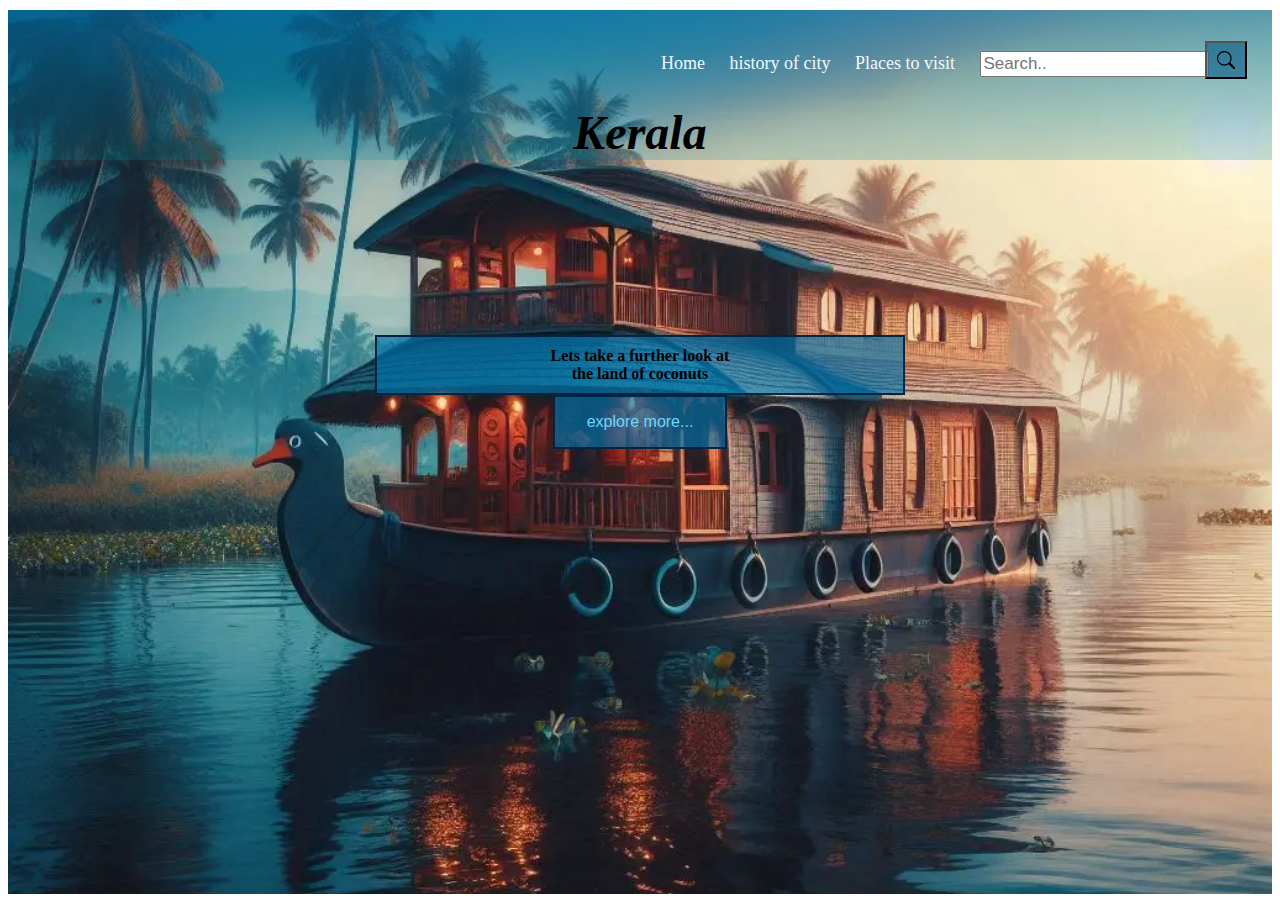
<file: index.html>
<DOCTYPE! html>
  <html>
    <head>
        <title>Kerala (Cover page)</title> 
        <link rel="stylesheet" href="main_page_style.css" type="text/css" />
    </head>
    <body>
      <!--The header class is mainly for the background image in the css file -->
        <section class = "header">
            <!-- The overlay class is for a banner  --> 
            <div class="overlay"> </div>
            <div class="content">
            <nav>
                <!--The naviagtionn, includes the history and visit page, as well as a search bar-->
                <ul>
                    <!--The pages are all connected -->
                    <li> <a href = "/Sub-pages/home.html"> Home </a> </li>
                    <li> <a href="/Sub-pages/history.html" >history of city </a> </li>
                    <li> <a href="/Sub-pages/visit.html"> Places to visit </a> </li>

                    <!-- The search bar-->
                    <li> <input type="text" placeholder="Search..">

                    <!--Copied from bootstrap, is an Search icon (maginifying glass) -->
                        <button class = "b1"> <svg xmlns="http://www.w3.org/2000/svg" width="18" height="18" fill="currentColor" class="bi bi-search" viewBox="0 0 16 16">
                        <path d="M11.742 10.344a6.5 6.5 0 1 0-1.397 1.398h-.001q.044.06.098.115l3.85 3.85a1 1 0 0 0 1.415-1.414l-3.85-3.85a1 1 0 0 0-.115-.1zM12 6.5a5.5 5.5 0 1 1-11 0 5.5 5.5 0 0 1 11 0"/></svg> 
                        </button> 
                    </li>

                </ul> 
                <h1>Kerala</h1>
            </nav>
            <body >
              <div class="explore">
                <div class= "intro"> 
                  Lets take a further look at <br> the land of coconuts 
                </div>
                <a href= "Sub-pages/home.html"><button class= "b2"> explore more... </button> </a>
              </div>
            </body>
            </div>
        </section>
    </body>
  </html>
</file>
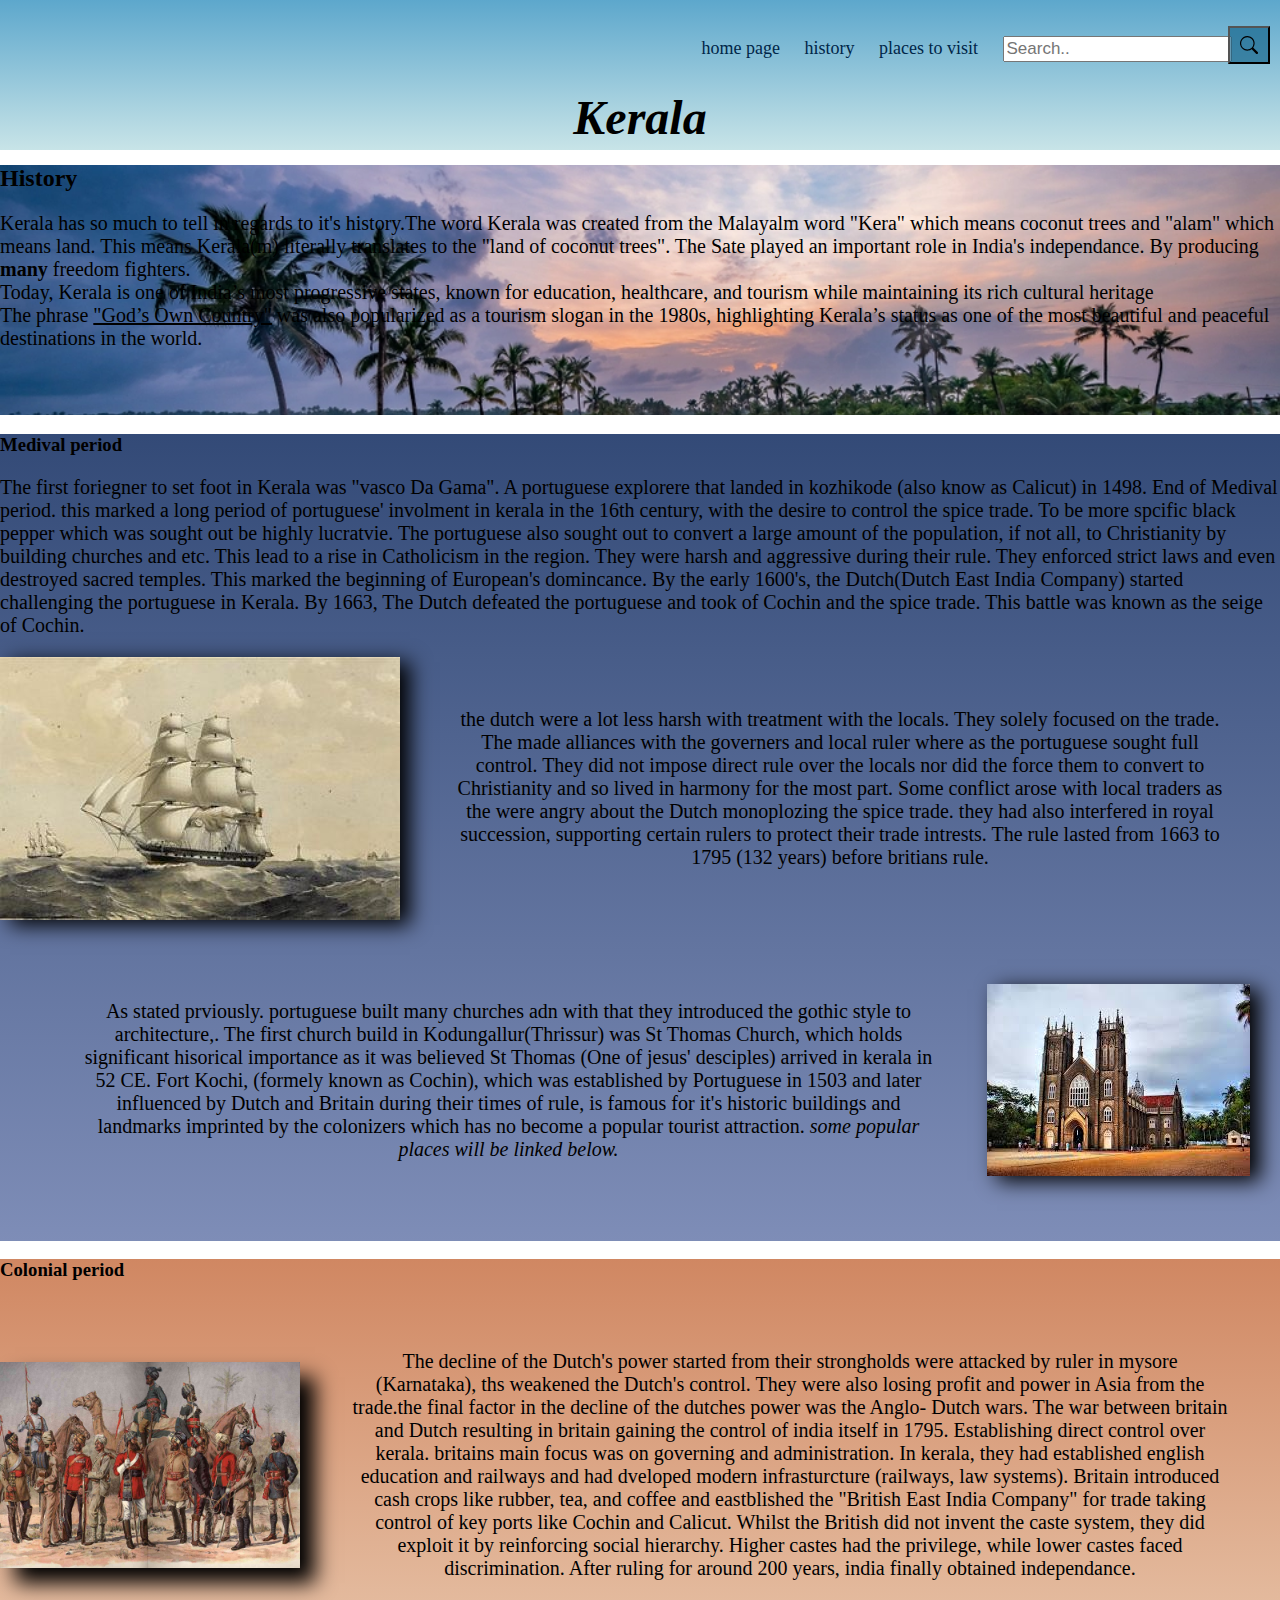
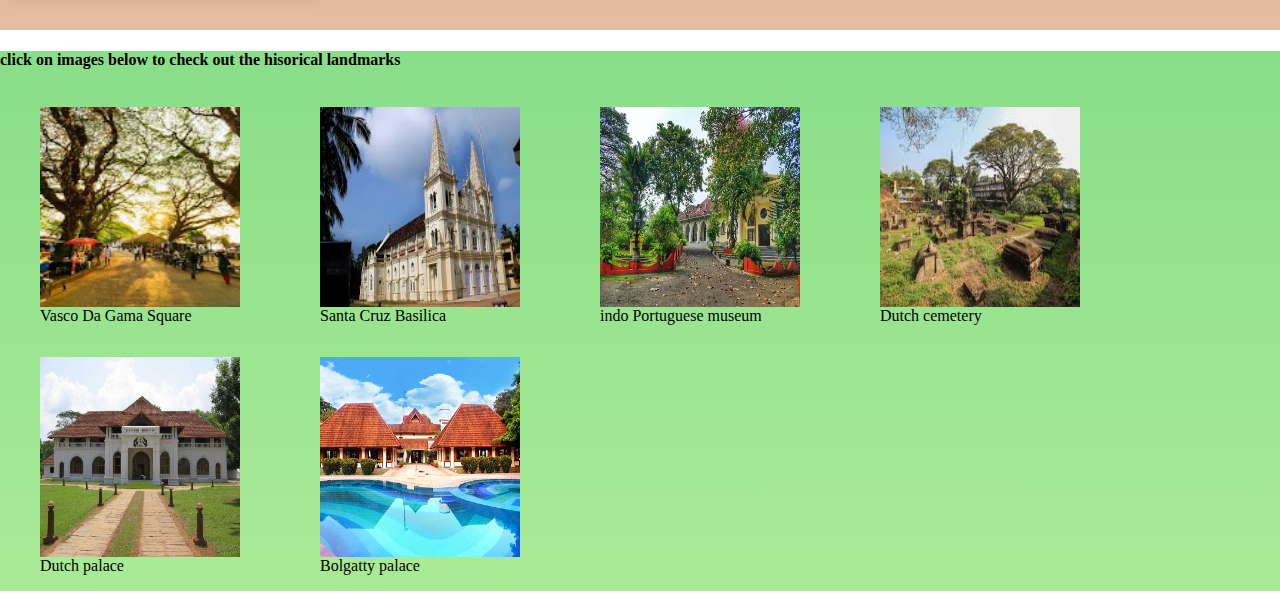
<file: Sub-pages/history.html>
<DOCTYPE! html>
  <html>
    <head>
        <!--The head linking this page to its stylesheet -->
        <meta name="viewport" content="width=device-width, initial-scale=1.0">
        <link rel="stylesheet" href="history.css" type="text/css" />
        <title>Kerala (history page)</title>
    </head>

    <body>
    <!--The header class, for the background on top of the page-->
      <div class="overlay"> </div>
      <div class="content">
        <!--The naviagtionn system for all pages -->
      <nav>
        <ul>
          <li><a href="home.html"> home page </a></li>
          <li><a href="history.html"> history </a></li>
          <li><a href="visit.html"> places to visit  </a></li>
          <li> <input type="text" placeholder="Search..">
            <button class = "b1"> <svg xmlns="http://www.w3.org/2000/svg" width="18" height="18" fill="currentColor" class="bi bi-search" viewBox="0 0 16 16">
              <path d="M11.742 10.344a6.5 6.5 0 1 0-1.397 1.398h-.001q.044.06.098.115l3.85 3.85a1 1 0 0 0 1.415-1.414l-3.85-3.85a1 1 0 0 0-.115-.1zM12 6.5a5.5 5.5 0 1 1-11 0 5.5 5.5 0 0 1 11 0"/></svg>
            </button>
           </li>
        </ul>
      <h1>Kerala</h1>
      </nav> 
      </div> 

      <body>
        <div class = "overlay2">
  
        <h2> History </h2>
        <p>Kerala has so much to tell in regards to it's history.The word Kerala  was created from the Malayalm word "Kera" which means coconut trees and "alam" which means land.
        This means Kerala(m) literally translates to the "land of coconut trees". The Sate played an important role in India's independance.
        By producing <b>many</b>  freedom fighters. <br> Today, Kerala is one of India’s most progressive states, known for education, healthcare, and tourism while maintaining its rich cultural heritage
        <br> The phrase <u>"God’s Own Country"</u> was also popularized as a tourism slogan in the 1980s, highlighting Kerala’s status as one of the most beautiful and peaceful destinations in the world.
        </p>
        </div>
      </body>
      <body>
        <div class="overlay3">
        <h3>Medival period</h3>
        
        <p>The first foriegner to set foot in Kerala was "vasco Da Gama". A portuguese explorere that landed in kozhikode (also know as Calicut) in 1498. End of Medival period.
          this marked a long period of portuguese' involment in kerala in the 16th century, with the desire to control the spice trade. To be more spcific black pepper
          which was sought out be highly lucratvie. The portuguese also sought out to convert a large amount of the population, if not all,
          to Christianity by building churches and etc. This lead to a rise in Catholicism in the region. They were harsh and aggressive during their rule. They enforced strict laws and even destroyed
          sacred temples. This marked the beginning of European's domincance. By the early 1600's, the Dutch(Dutch East India Company)
          started challenging the portuguese in Kerala. By 1663, The Dutch defeated the portuguese and took of Cochin and the spice trade.  This battle was known as the seige of Cochin. 
        </p>
        <div class = "medival-text1">
        <img src = "/historypage_images/spice_trade.jpg">

        <p class= "text1">the dutch were a lot less harsh with treatment with the locals. They solely focused on the trade. The made alliances with the governers and local ruler where as the portuguese
          sought full control. They did not impose direct rule over the locals nor did the force them to convert to Christianity and so lived in harmony for the most part. Some conflict arose with
          local traders as the were angry about the Dutch monoplozing the spice trade. they had also interfered in royal succession, supporting certain rulers to protect their trade intrests.
          The rule lasted from 1663 to 1795 (132 years) before britians rule.
        </p>
        </div>

        <div class="medival-text2">
        <p class= "text2">As stated prviously. portuguese built many churches adn with that they introduced the gothic style to architecture,. The first church build in Kodungallur(Thrissur) was 
          St Thomas Church, which holds significant hisorical importance as it was believed St Thomas (One of jesus' desciples) arrived in kerala in 52 CE. Fort Kochi, (formely known as Cochin),
          which was established by Portuguese in 1503 and later influenced by Dutch and Britain during their times of rule, is famous for it's historic buildings and landmarks imprinted by the colonizers which
          has no become a popular tourist attraction. <i>some popular places will be linked below.</i>  </p>

        <img src= "/historypage_images/gothic_church.jfif">
        </div>

        </div>
        <div class="overlay4">
        <h3>Colonial period</h3>
        <div class= "colonial-period">
        <img src= "/historypage_images/british_india.jpg" style= "width: 300px; ">  
        <p class = "text3">The decline of the Dutch's power started from their strongholds were attacked by ruler in mysore (Karnataka), ths weakened the Dutch's control. They were also
          losing profit and power in Asia from the trade.the final factor in the decline of the dutches power was the Anglo- Dutch wars. The war between britain and Dutch resulting in
          britain gaining the control of india itself in 1795. Establishing direct control over kerala. britains main focus was on governing and administration. In kerala, they had established english
          education and railways and had dveloped modern infrasturcture (railways, law systems). Britain introduced cash crops like rubber, tea, and coffee and eastblished the "British East India Company"
          for trade taking control of key ports like Cochin and Calicut. Whilst the British did not invent the caste system, they did exploit it by reinforcing social hierarchy. Higher castes had the
          privilege, while lower castes faced discrimination. After ruling for around 200 years, india finally obtained independance.        
        </p>
        </div>
        </div>
      </body>
      <body>
        <!--The part,is links to all the historical places.-->
      <div class= "overlay5">
        <h4>click on images below to check out the hisorical landmarks</h4>
        <div class="historical_places">
          <figure>
          <a class= "pages" href="https://g.co/kgs/6gFDZxL"><img src = "/historypage_images/VascoDaGama_square.jpg" style="width:200px; height:200px;"></a>
          <figcaption> Vasco Da Gama Square </figcaption> 
          </figure>

          <figure>
          <a class= "pages" href="https://g.co/kgs/Z8HZh94"><img src="/historypage_images/Santa_cruz_basilica.jfif" style = "width:200px; height:200px;"></a>
          <figcaption>Santa Cruz Basilica</figcaption>
          </figure>

          <figure>
          <a class= "pages"  href="https://shop.museumsofindia.org/index.php/node/222"><img src= "/historypage_images/indo_portuguese_museum.jpg" style="width:200px; height:200px;"></a>
          <figcaption>indo Portuguese museum</figcaption>
          </figure>

          <figure>
          <a class= "pages" href="https://www.keralatourism.org/destination/dutch-cemetery-fort-kochi/177/"><img src="/historypage_images/dutch_cemetery.jfif" style = "width:200px; height:200px;"></a>
          <figcaption>Dutch cemetery</figcaption>
          </figure>

          <figure>
          <a class= "pages" href="https://g.co/kgs/3KK1W4s"><img src="/historypage_images/dutch_palace.jpg" style="width:200px; height:200px;"></a>
          <figcaption>Dutch palace</figcaption>
          </figure>

         <figure>
          <a class= "pages" href="https://g.co/kgs/BwJ9zLY"><img src="/historypage_images/bolgatty_palace.jpg" style= "width:200px; height:200px;"></a>
          <figcaption>Bolgatty palace</figcaption>
          </figure>
        </div>
      </div>  
      </body>
    </body>
 
 
    
  </html>

<br>
</file>
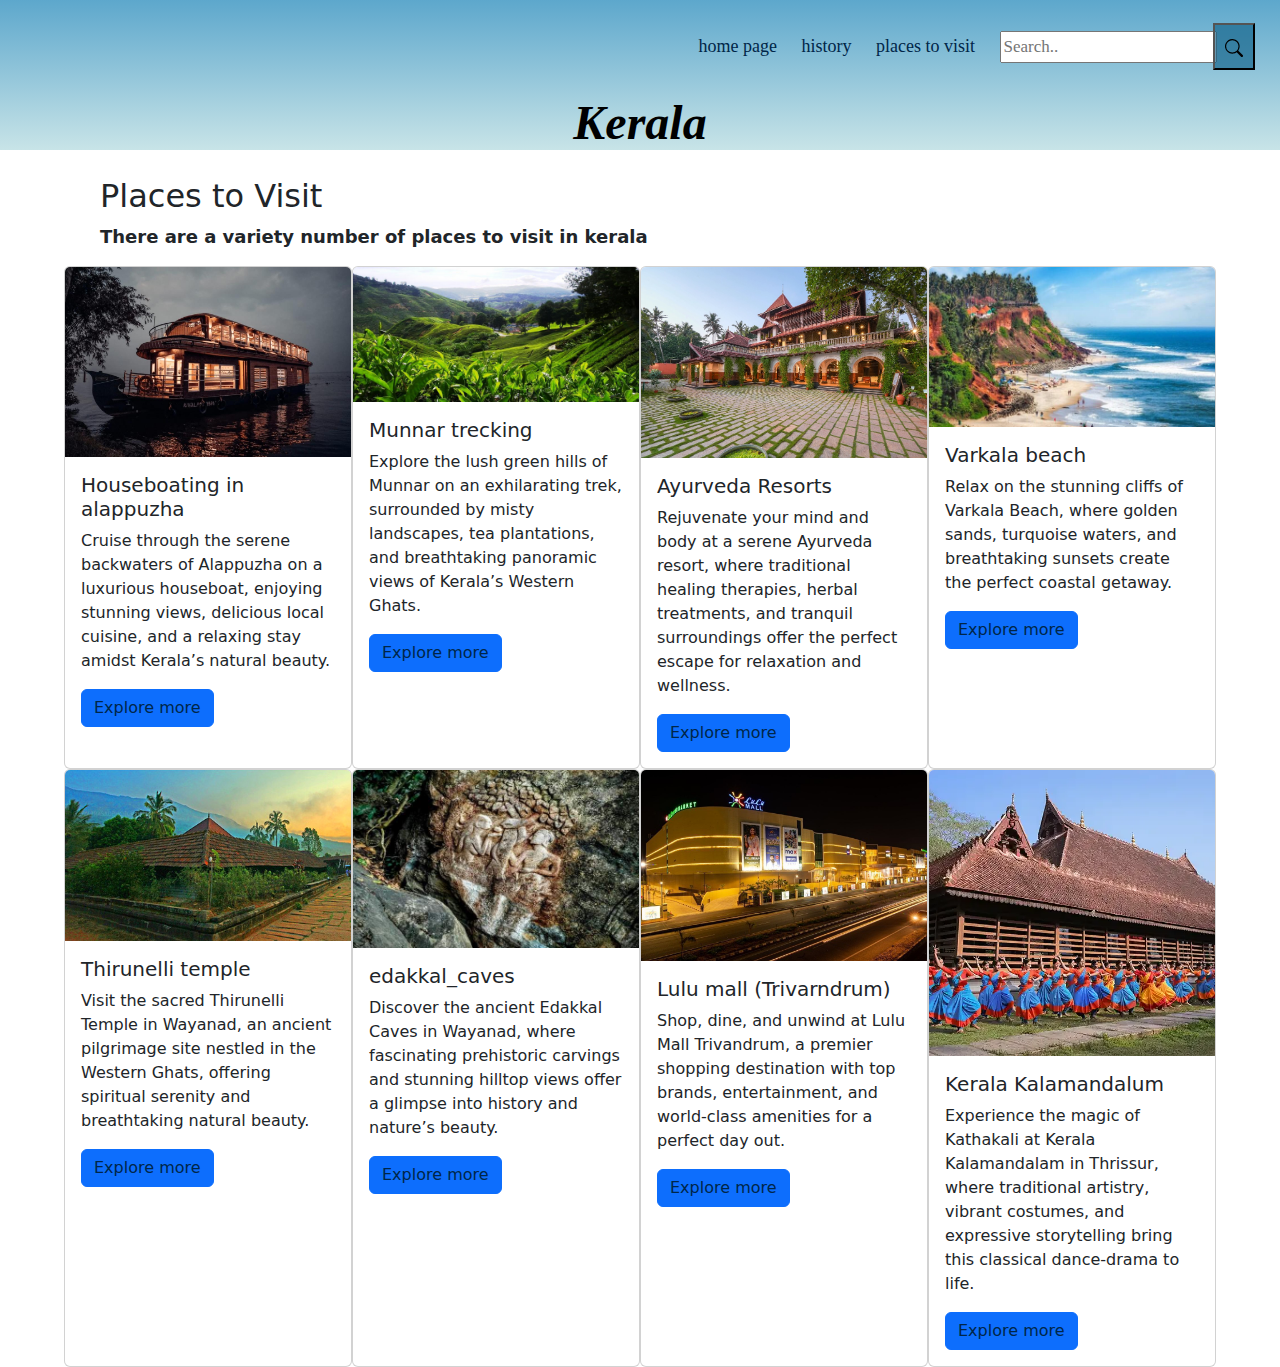
<file: Sub-pages/visit.html>
<!DOCTYPE html>
  <html>
    <head> 
        <meta name="viewport" content="width=device-width, initial-scale=1.0">
        <link href="https://cdn.jsdelivr.net/npm/bootstrap@5.3.0/dist/css/bootstrap.min.css" rel="stylesheet">   
        <link rel="stylesheet" href="visit.css" type="text/css" />
        <title>Kerala (visit page)</title>
    </head>

    <body>
        <!--The navigation -->
        <div class="overlay"> </div>
        <div class="content">
        <nav>
            <ul>
            <li><a href="home.html"> home page </a></li>
            <li><a href="history.html"> history </a></li>
            <li><a href="visit.html"> places to visit  </a></li>
            <li> <input type="text" placeholder="Search..">
                <button class = "b1"> <svg xmlns="http://www.w3.org/2000/svg" width="18" height="18" fill="currentColor" class="bi bi-search" viewBox="0 0 16 16">
                <path d="M11.742 10.344a6.5 6.5 0 1 0-1.397 1.398h-.001q.044.06.098.115l3.85 3.85a1 1 0 0 0 1.415-1.414l-3.85-3.85a1 1 0 0 0-.115-.1zM12 6.5a5.5 5.5 0 1 1-11 0 5.5 5.5 0 0 1 11 0"/></svg>
                </button>
            </li>
            </ul>
            <h1>Kerala</h1>
        </nav> 
        </div>                        
    <body class="text">
        <h2>Places to Visit</h2>
        <p class = "minitext">There are a variety number of places to visit in kerala</p>
    </body>  
      <body>
        <!-- the places are all the cards together-->
        <div class="places">
            <!--The card is for each places individually-->
        <div class="card" style="width: 18rem;">
            <img src="/visitpage_images/allepy_houseboat.jpg" class="card-img-top" alt="...">
            <div class="card-body">
                <h5 class="card-title">Houseboating in alappuzha</h5>
                <p class="card-text">Cruise through the serene backwaters of Alappuzha on a luxurious houseboat, enjoying stunning views, delicious local cuisine, and a relaxing stay amidst Kerala’s natural beauty.</p>
                <a href="https://alleppeyhouseboat.in/" class="btn btn-primary">Explore more</a>
            </div>
        </div>
        <div class="card" style="width: 18rem;">
            <img src="/visitpage_images/munnar_trecking.jpg" class="card-img-top" alt="...">
            <div class="card-body">
                <h5 class="card-title">Munnar trecking</h5>
                <p class="card-text">Explore the lush green hills of Munnar on an exhilarating trek, surrounded by misty landscapes, tea plantations, and breathtaking panoramic views of Kerala’s Western Ghats.</p>
                <a href="https://munnarhillstrekking.com/" class="btn btn-primary">Explore more</a>
            </div>
        </div>
        <div class="card" style="width: 18rem;">
            <img src="/visitpage_images/ayruveda_resort.jpg" class="card-img-top" alt="...">
            <div class="card-body">
                <h5 class="card-title">Ayurveda Resorts</h5>
                <p class="card-text">Rejuvenate your mind and body at a serene Ayurveda resort, where traditional healing therapies, herbal treatments, and tranquil surroundings offer the perfect escape for relaxation and wellness.</p>
                <a href="https://www.somatheeram.in/" class="btn btn-primary">Explore more</a>
            </div>
        </div>
        <div class="card" style="width: 18rem;">
            <img src="/visitpage_images/varkala_beach.jpg" class="card-img-top" alt="...">
            <div class="card-body">
                <h5 class="card-title">Varkala beach</h5>
                <p class="card-text">Relax on the stunning cliffs of Varkala Beach, where golden sands, turquoise waters, and breathtaking sunsets create the perfect coastal getaway.</p>
                <a href="https://www.google.com/maps/place/Varkala+Beach/@8.7347976,76.7008245,17z/data=!3m1!4b1!4m6!3m5!1s0x3b05ef1c356e35d9:0x529a20f7e0453699!8m2!3d8.7355515!4d76.7031667!16s%2Fm%2F0bb_279?entry=ttu&g_ep=EgoyMDI1MDMwOC4wIKXMDSoASAFQAw%3D%3D" class="btn btn-primary">Explore more</a>
            </div>
        </div>
        <div class="card" style="width: 18rem;">
            <img src="/visitpage_images/thirunelli_temple.jpg" class="card-img-top" alt="...">
            <div class="card-body">
                <h5 class="card-title">Thirunelli temple</h5>
                <p class="card-text">Visit the sacred Thirunelli Temple in Wayanad, an ancient pilgrimage site nestled in the Western Ghats, offering spiritual serenity and breathtaking natural beauty.</p>
                <a href="images/thirunelli_temple.jpg" class="btn btn-primary">Explore more</a>
            </div>
        </div>
        <div class="card" style="width: 18rem;">
            <img src="/visitpage_images/edakkal_caves.jpg" class="card-img-top" alt="...">
            <div class="card-body">
                <h5 class="card-title">edakkal_caves</h5>
                <p class="card-text">Discover the ancient Edakkal Caves in Wayanad, where fascinating prehistoric carvings and stunning hilltop views offer a glimpse into history and nature’s beauty.</p>
                <a href="https://www.wayanad.com/pages/edakkal-caves-wayanad" class="btn btn-primary">Explore more</a>
            </div>
        </div>
        <div class="card" style="width: 18rem;">
            <img src="/visitpage_images/lulu_mall.jpg" class="card-img-top" alt="...">
            <div class="card-body">
                <h5 class="card-title">Lulu mall (Trivarndrum)</h5>
                <p class="card-text">Shop, dine, and unwind at Lulu Mall Trivandrum, a premier shopping destination with top brands, entertainment, and world-class amenities for a perfect day out.</p>
                <a href="https://www.thiruvananthapuram.lulumall.in/" class="btn btn-primary">Explore more</a>
            </div>
        </div> 
        <div class="card" style="width: 18rem;">
            <img src="/visitpage_images/kerala_kalamandalum.webp" class="card-img-top" alt="...">
            <div class="card-body">
                <h5 class="card-title">Kerala Kalamandalum</h5>
                <p class="card-text">Experience the magic of Kathakali at Kerala Kalamandalam in Thrissur, where traditional artistry, vibrant costumes, and expressive storytelling bring this classical dance-drama to life.</p>
                <a href="https://kalamandalam.ac.in/" class="btn btn-primary">Explore more</a>
            </div>
        </div>
        </div>  
      </body>
    </body>
 
  </html>
</file>
<file: main_page_style.css>
.header{
    min-height: 100%;
    width: 100%;
    background-image:url(images/houseboat.webp);
    background-position:center top -320px;
    background-size:cover;
    position: relative;
    border:10px, black;

}

.overlay{
    position: absolute;
    top: 0;
    left: 0;
    right: 0;
    height: 150px;
background-image: linear-gradient(rgba(0, 117, 175, 0.637),rgba(4, 131, 148, 0.219) );
    border:rgba(89, 85, 85, 0.637);
    z-index: 1;

}

.content {
    position: relative;
    z-index: 2;


}

h1{
    font-size: 48px;
    font-style: italic;
    font-family: Georgia;
    color: rgb(0, 0, 0);
    font-weight: bold;
    text-align: center;
    margin: 10px;
}

nav {
    padding: 5px ;
    margin: 10px;
    text-align: right;
    font-size: 18px;
    font-family:Verdana ;

}

a:link {

    text-decoration: none;
    color: aliceblue;
}

a:visited {
    color: rgb(255, 255, 255);
}

a:hover {
color: rgb(0, 119, 134);

}   

a:active {
    color: rgb(11, 240, 221);
} 

nav ul li {
    flex: 1;
    list-style: none;
    display: inline-block;
    padding: 8px 10px;
    position: relative;
    clear: ;

}

nav input[type=text] {
  font-size: 17px;
}



.b1{
    margin-left:-8px;
    padding: 8px 10px;
background-color: rgba(14, 94, 134, 0.637);

}

.explore{
    text-align: center;
    padding-top: 150px;

}

.intro {
    border: 2px solid rgb(2, 36, 67);
    width: 40%;
    margin: auto;
    text-align: center;
    font-weight: bolder;
    padding: 10px;
    background-color: rgb(0, 117, 175, 0.637);

}

.b2{
    border: none;
    background-color: rgba(0, 117, 175, 0.637);
    color: rgb(107, 216, 255);
    padding: 16px 32px;
    text-align: center;
    text-decoration: none;
    font-size: 16px;
    border: 2px solid rgb(2, 36, 67);
}

.b2:hover {
    background-color: rgba(139, 42, 25, 0.647);
    color: rgb(214, 113, 30);
    border:2px solid rgba(48, 0, 0, 0.791);
}
</file>
<file: Sub-pages/history.css>
.overlay{
    position: absolute;
    top: 0;
    left: 0;
    right: 0;
    height: 150px;
    width: 100%;
    background-image: linear-gradient(rgba(0, 117, 175, 0.637),rgba(4, 131, 148, 0.219) );
    border:rgba(89, 85, 85, 0.637);
    z-index: 1;

}

.content {
    position: relative;
    z-index: 2;


}

h1{
    font-size: 48px;
    font-style: italic;
    font-family: Georgia;
    color: rgb(0, 0, 0);
    font-weight: bold;
    text-align: center;
    margin: 10px;
}

nav {
    text-align: right;
    font-size: 18px;
    font-family:Verdana ;

}

a:link {

    text-decoration: none;
    color: rgb(0, 38, 72);
}

a:visited {
    color: rgb(255, 255, 255);
}

a:hover {
color: rgb(0, 119, 134);

}   

a:active {
    color: rgb(11, 240, 221);
} 

nav ul li {
    flex: 1;
    list-style: none;
    display: inline-block;
    padding: 8px 10px;
    position: relative;
    clear: ;

}

nav input[type=text] {
  font-size: 17px;
}

.b1{
    margin-left:-8px;
    padding: 8px 10px;
background-color: rgba(14, 94, 134, 0.637);

}

p{
    font-size: 20px;
}

img {
  max-width: 100%;
  height: auto;
}

/*The body is so that the overlays are extended to the width.*/
body{
    margin: 0;
    padding: 0;
    display: flex;
}

.overlay2{
    top: 0;
    left: 0;
    right: 0;
    height: 250px;
    background-image:url(/historypage_images/background.webp);
    background-repeat: no-repeat;
    background-size: cover;
    background-position: center top -150px;
    display: block;
    border:rgba(89, 85, 85, 0.637);
    z-index: 1;

}


.overlay3{
    top: 0;
    left: 0;
    right: 0;
    height: auto;
    background-image: linear-gradient(rgb(51,74,119),rgb(126,141,183));
    border:rgba(89, 85, 85, 0.637);
    z-index: 1;
    margin-top: 10px;

}

.overlay3 img{
    box-shadow: 10px 5px 20px rgb(0, 0, 0);
}

/*this is for the items inside the overlay2*/
.medival-text1{
    display: flex;
    text-align: center;
    align-items: center;
}

.text1{
    padding: 20px;
    margin: 30px;
}

.medival-text2{
    display:flex;
    text-align: center;
    align-items: center;
    padding: 30px;
}

.text2{
    padding:20px;
    margin: 30px;
}


/*this is for the items inside the overlay3*/
.colonial-period{
    display: flex;
    text-align: center;
    align-items: center;
}

.colonial-period img{
    box-shadow: 15px 15px 20px black;
}

.text3{
    padding: 20px;
    margin: 30px;
}



.overlay4{
    top: 0;
    left: 0;
    right: 0;
    height: auto;
    background-image: linear-gradient(rgb(208, 135, 98),rgb(229, 190, 162));
    border:rgba(89, 85, 85, 0.637);
    z-index: 1;

}

.overlay4{
    top: 0;
    left: 0;
    right: 0;
    height: auto;
    background-image: linear-gradient(rgb(208, 135, 98),rgb(229, 190, 162));
    border:rgba(89, 85, 85, 0.637);
    z-index: 1;

}

.overlay5{
    top: 0;
    left: 0;
    right: 0;
    height: auto;
    background-image: linear-gradient(rgb(137, 222, 137),rgb(170, 234, 151));
    border:rgba(89, 85, 85, 0.637);
    z-index: 1;

}


/* for the places and the links of the historical places*/
.historical_places{
    display: flex;
    flex-wrap: wrap;
}
</file>
<file: Sub-pages/visit.css>
.overlay{
    position: absolute;
    top: 0;
    left: 0;
    right: 0;
    height: 150px;
background-image: linear-gradient(rgba(0, 117, 175, 0.637),rgba(4, 131, 148, 0.219) );
    border:rgba(89, 85, 85, 0.637);
    z-index: 1;

}

.content {
    position: relative;
    z-index: 2;


}

h1{
    font-size: 48px;
    font-style: italic;
    font-family: Georgia;
    color: rgb(0, 0, 0);
    font-weight: bold;
    text-align: center;
    margin: 10px;
}

nav {
    padding: 5px ;
    margin: 10px;
    text-align: right;
    font-size: 18px;
    font-family:Verdana ;

}

a:link {

    text-decoration: none;
    color: rgb(0, 38, 72);
}

a:visited {
    color: rgb(255, 255, 255);
}

a:hover {
color: rgb(0, 119, 134);

}   

a:active {
    color: rgb(11, 240, 221);
} 

nav ul li {
    flex: 1;
    list-style: none;
    display: inline-block;
    padding: 8px 10px;
    position: relative;
    clear: ;

}

nav input[type=text] {
  font-size: 17px;
}

.b1{
    margin-left:-8px;
    padding: 8px 10px;
background-color: rgba(14, 94, 134, 0.637);

}

img {
  max-width: 100%;
  height: auto;
}

h2{
    padding-left: 100px;
}
.minitext{
    font-size: 18px;
    font-weight: bold;
    padding-left: 100px;
}

.Card{
    padding: 8px 12px;
    margin: 20px;
    position: relative;
    clear: ;
    align-items:center;
    text-align:center;
}

.places{
    position:absolute;
    flex-direction:row;
    display:flex;
    justify-content: center;
    align-content: center;
    flex-wrap: wrap;
}
</file>
